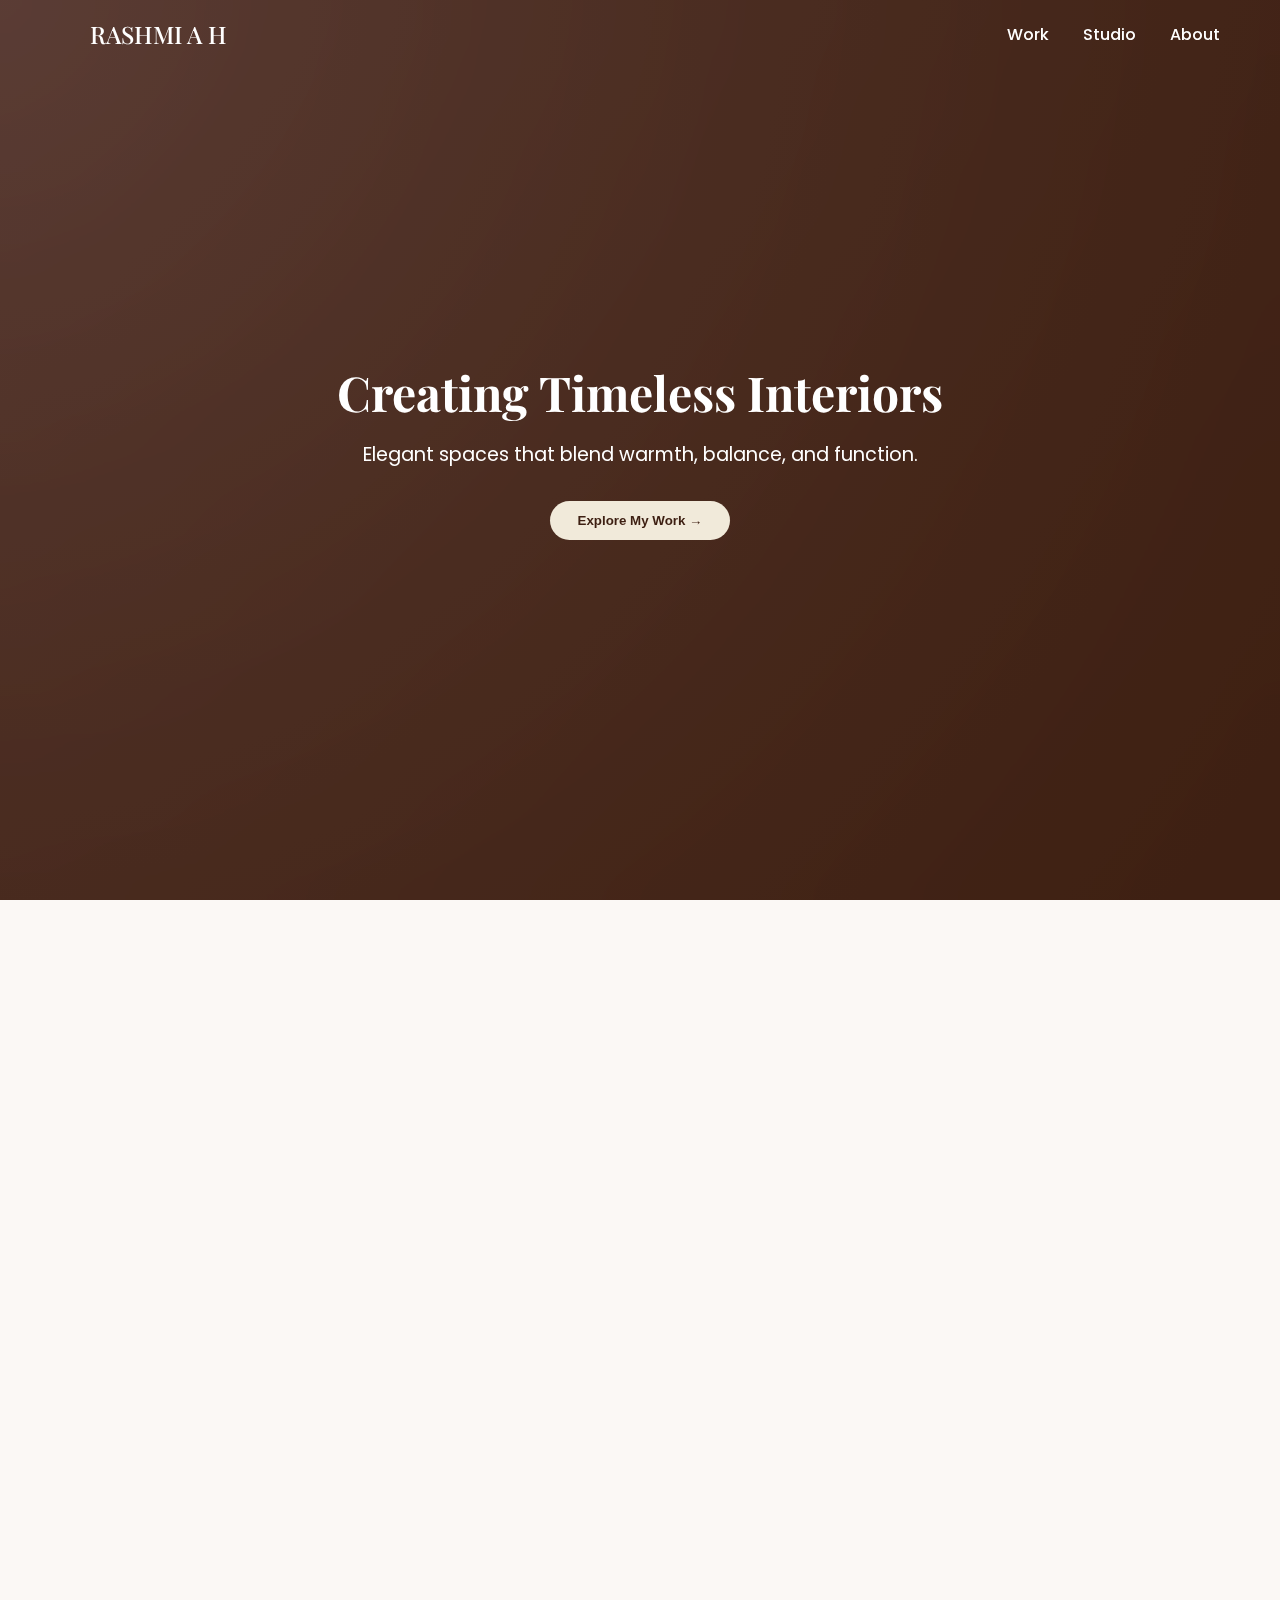
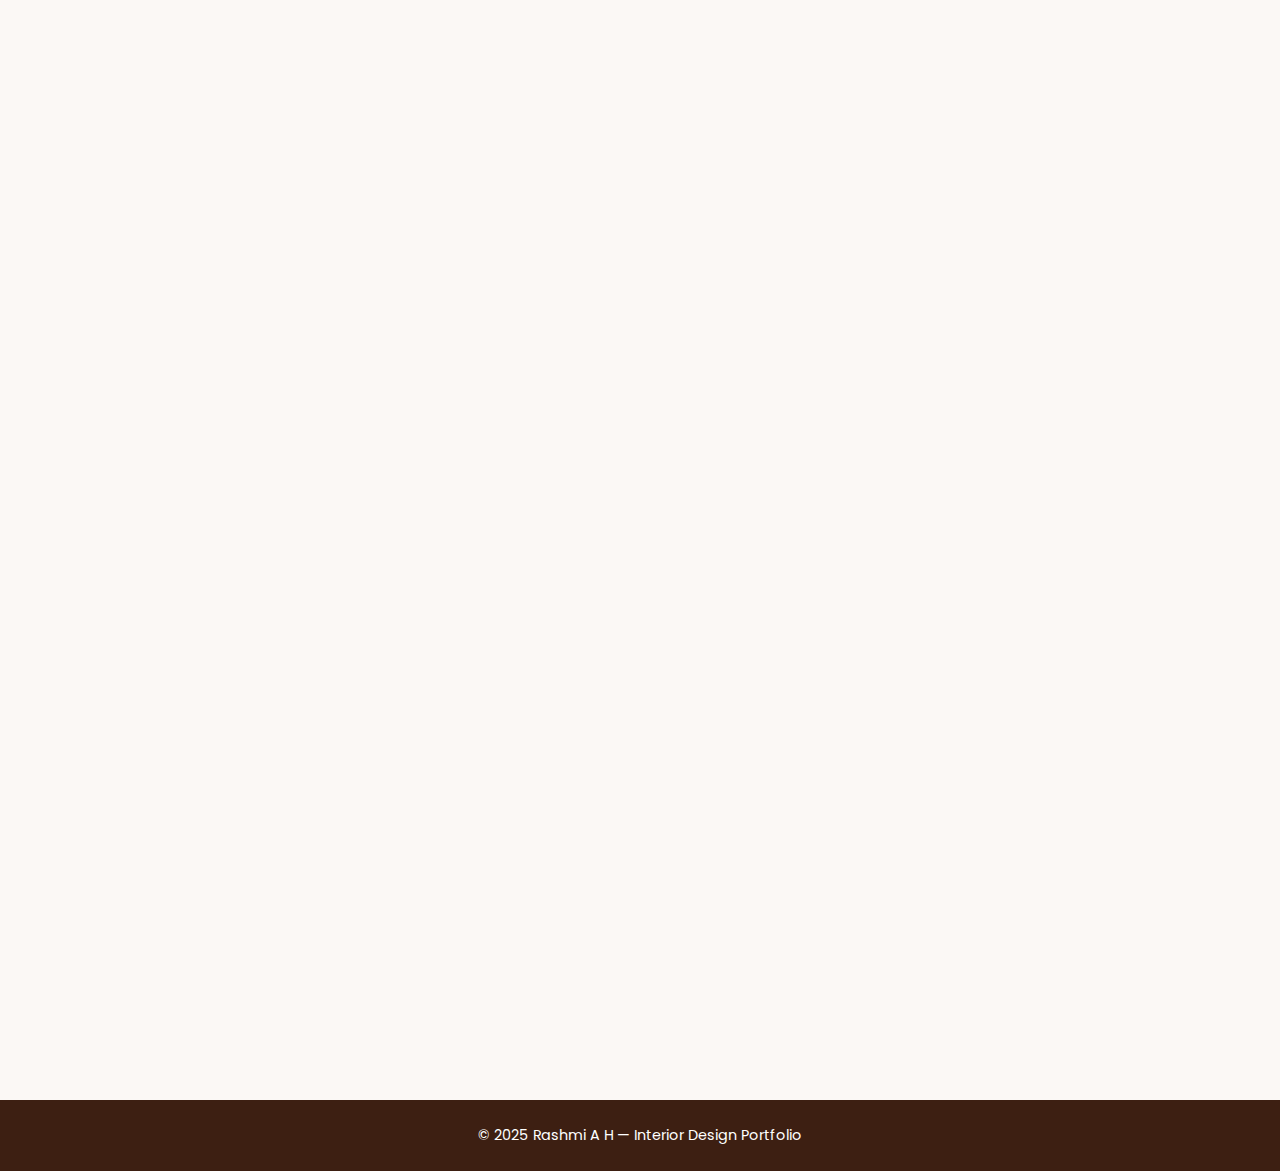
<file: index.html>
<!DOCTYPE html>
<html lang="en">
  <head>
    <meta charset="utf-8" />
    <meta name="viewport" content="width=device-width,initial-scale=1" />
    <title>Rashmi A H | Interior Design Portfolio</title>
    <link href="https://fonts.googleapis.com/css2?family=Playfair+Display:wght@400;600;700&family=Poppins:wght@300;400;500;600&display=swap" rel="stylesheet" />
    <link rel="stylesheet" href="style.css" />
  </head>

  <body>
    <header class="navbar" id="navbar">
      <a href="#home" class="brand">RASHMI A H</a>
      <nav>
        <a href="#home">Work</a>
        <a href="#studio">Studio</a>
        <a href="#about">About</a>
      </nav>
    </header>

    <!-- HERO -->
    <section id="home" class="hero fade-section">
      <div class="hero-content">
        <h1>Creating Timeless Interiors</h1>
        <p>Elegant spaces that blend warmth, balance, and function.</p>
        <button onclick="scrollToSection('studio')" class="btn-light">Explore My Work →</button>
      </div>
    </section>

    <!-- ABOUT -->
    <section id="about" class="about fade-section">
      <div class="container about-grid">
        <div class="about-img placeholder"></div>
        <div class="about-text">
          <h2>About Me</h2>
          <p>Rashmi A H is a Bangalore-based interior designer with over eight years of experience in crafting residential and boutique commercial interiors.</p>
          <p>Her philosophy lies in blending timeless aesthetics with functionality — ensuring every space feels grounded, elegant, and truly personal.</p>
        </div>
      </div>
    </section>

    <!-- STUDIO -->
    <section id="studio" class="studio fade-section">
      <div class="container">
        <h2>The Studio</h2>
        <p>Explore curated categories of design work.</p>

        <div class="studio-vertical">
  <div class="studio-block" onclick="location.href='premium.html'"><h3>Premium Designs</h3></div>
  <div class="studio-block" onclick="location.href='kitchen.html'"><h3>Kitchen Designs</h3></div>
  <div class="studio-block" onclick="location.href='living.html'"><h3>Living Spaces</h3></div>
  <div class="studio-block" onclick="location.href='bedroom.html'"><h3>Bedrooms</h3></div>
  <div class="studio-block" onclick="location.href='dining.html'"><h3>Dining Areas</h3></div>
  <div class="studio-block" onclick="location.href='bathroom.html'"><h3>Bathrooms</h3></div>
  <div class="studio-block" onclick="location.href='office.html'"><h3>Office Interiors</h3></div>
  <div class="studio-block" onclick="location.href='outdoor.html'"><h3>Outdoor Spaces</h3></div>
  <div class="studio-block" onclick="location.href='commercial.html'"><h3>Commercial Projects</h3></div>
  <div class="studio-block" onclick="location.href='furniture.html'"><h3>Custom Furniture</h3></div>
</div>

      </div>
    </section>

    <footer class="footer">
      <p>© 2025 Rashmi A H — Interior Design Portfolio</p>
    </footer>

    <script src="script.js"></script>
  </body>
</html>
</file>
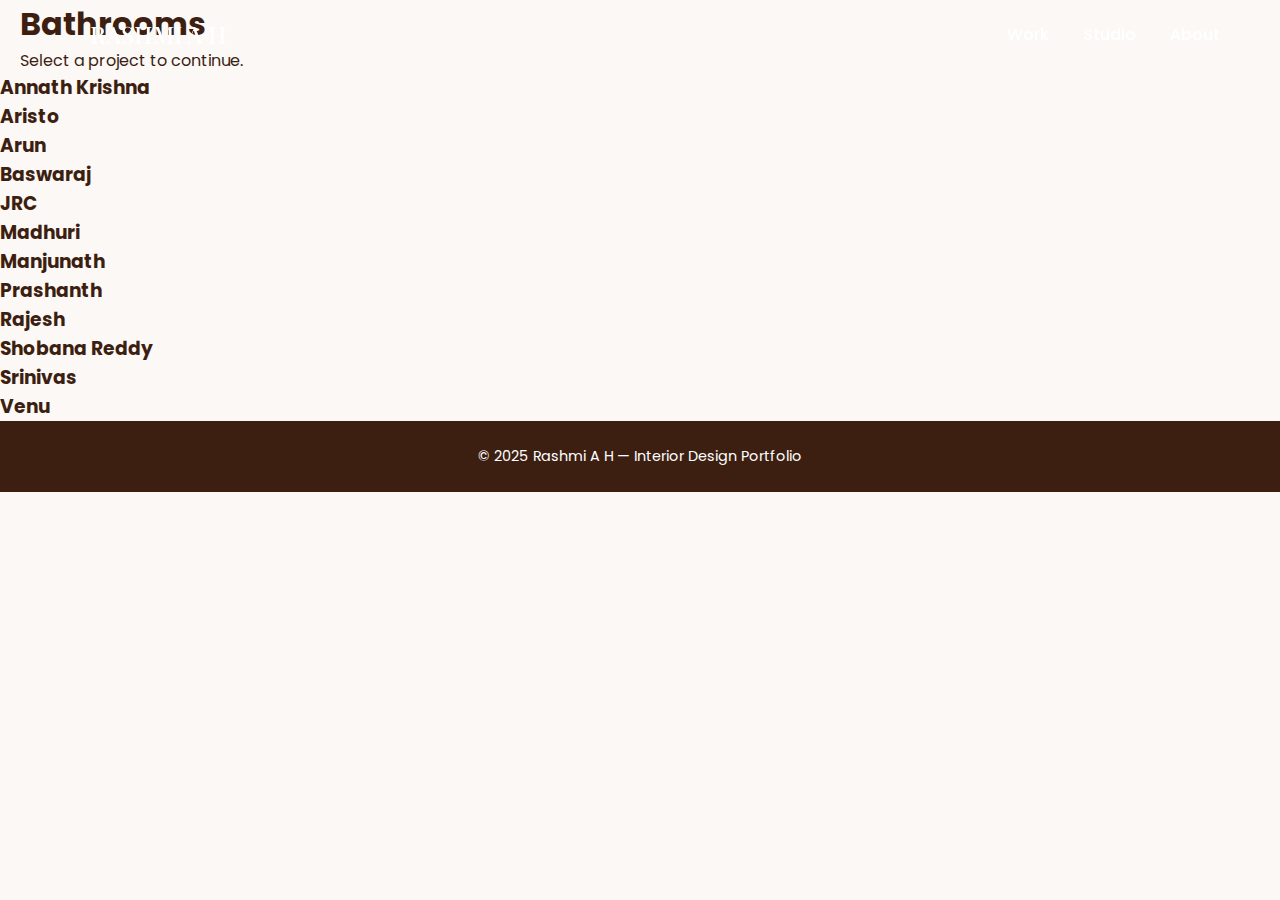
<file: bathroom.html>
<!DOCTYPE html>
<html lang="en">
<head>
<meta charset="utf-8"/>
<meta name="viewport" content="width=device-width,initial-scale=1"/>
<title>Bathrooms — Rashmi A H</title>
<link rel="stylesheet" href="style.css"/>
<link href="https://fonts.googleapis.com/css2?family=Playfair+Display:wght@400;600;700&family=Poppins:wght@300;400;500;600&display=swap" rel="stylesheet"/>
</head>

<body>
<header class="navbar" id="navbar">
  <a href="index.html" class="brand">RASHMI A H</a>
  <nav>
    <a href="index.html#home">Work</a>
    <a href="index.html#studio">Studio</a>
    <a href="index.html#about">About</a>
  </nav>
</header>

<section class="page-hero hero-small fade-section">
  <div class="hero-content">
    <h1>Bathrooms</h1>
    <p>Select a project to continue.</p>
  </div>
</section>

<main class="container fade-section">
<section class="projects-grid">

<article class="project-card" onclick="location.href='projectdetails.html?category=bathroom&project=AnnathKrishna'"><div class="project-thumb placeholder"></div><h3>Annath Krishna</h3></article>
<article class="project-card" onclick="location.href='projectdetails.html?category=bathroom&project=Aristo'"><div class="project-thumb placeholder"></div><h3>Aristo</h3></article>
<article class="project-card" onclick="location.href='projectdetails.html?category=bathroom&project=Arun'"><div class="project-thumb placeholder"></div><h3>Arun</h3></article>
<article class="project-card" onclick="location.href='projectdetails.html?category=bathroom&project=Baswaraj'"><div class="project-thumb placeholder"></div><h3>Baswaraj</h3></article>
<article class="project-card" onclick="location.href='projectdetails.html?category=bathroom&project=JRC'"><div class="project-thumb placeholder"></div><h3>JRC</h3></article>
<article class="project-card" onclick="location.href='projectdetails.html?category=bathroom&project=Madhuri'"><div class="project-thumb placeholder"></div><h3>Madhuri</h3></article>
<article class="project-card" onclick="location.href='projectdetails.html?category=bathroom&project=Manjunath'"><div class="project-thumb placeholder"></div><h3>Manjunath</h3></article>
<article class="project-card" onclick="location.href='projectdetails.html?category=bathroom&project=Prashanth'"><div class="project-thumb placeholder"></div><h3>Prashanth</h3></article>
<article class="project-card" onclick="location.href='projectdetails.html?category=bathroom&project=Rajesh'"><div class="project-thumb placeholder"></div><h3>Rajesh</h3></article>
<article class="project-card" onclick="location.href='projectdetails.html?category=bathroom&project=ShobanaReddy'"><div class="project-thumb placeholder"></div><h3>Shobana Reddy</h3></article>
<article class="project-card" onclick="location.href='projectdetails.html?category=bathroom&project=Srinivas'"><div class="project-thumb placeholder"></div><h3>Srinivas</h3></article>
<article class="project-card" onclick="location.href='projectdetails.html?category=bathroom&project=Venu'"><div class="project-thumb placeholder"></div><h3>Venu</h3></article>

</section>
</main>

<footer class="footer">
<p>© 2025 Rashmi A H — Interior Design Portfolio</p>
</footer>
<script src="script.js"></script>
</body>
</html>
</file>
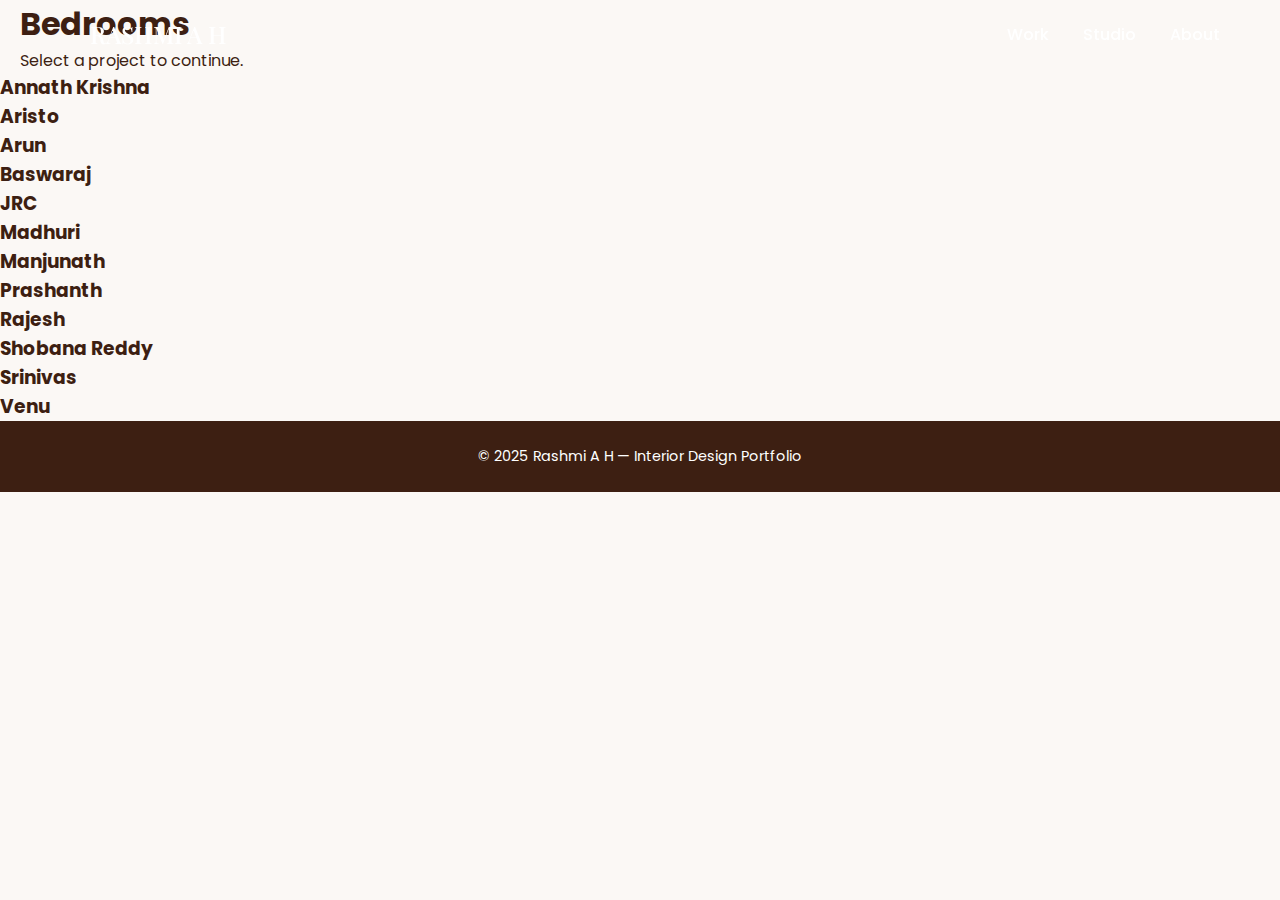
<file: bedroom.html>
<!DOCTYPE html>
<html lang="en">
<head>
<meta charset="utf-8"/>
<meta name="viewport" content="width=device-width,initial-scale=1"/>
<title>Bedrooms — Rashmi A H</title>
<link rel="stylesheet" href="style.css"/>
<link href="https://fonts.googleapis.com/css2?family=Playfair+Display:wght@400;600;700&family=Poppins:wght@300;400;500;600&display=swap" rel="stylesheet"/>
</head>

<body>
<header class="navbar" id="navbar">
  <a href="index.html" class="brand">RASHMI A H</a>
  <nav>
    <a href="index.html#home">Work</a>
    <a href="index.html#studio">Studio</a>
    <a href="index.html#about">About</a>
  </nav>
</header>

<section class="page-hero hero-small fade-section">
  <div class="hero-content">
    <h1>Bedrooms</h1>
    <p>Select a project to continue.</p>
  </div>
</section>

<main class="container fade-section">
<section class="projects-grid">

<article class="project-card" onclick="location.href='projectdetails.html?category=bedroom&project=AnnathKrishna'"><div class="project-thumb placeholder"></div><h3>Annath Krishna</h3></article>
<article class="project-card" onclick="location.href='projectdetails.html?category=bedroom&project=Aristo'"><div class="project-thumb placeholder"></div><h3>Aristo</h3></article>
<article class="project-card" onclick="location.href='projectdetails.html?category=bedroom&project=Arun'"><div class="project-thumb placeholder"></div><h3>Arun</h3></article>
<article class="project-card" onclick="location.href='projectdetails.html?category=bedroom&project=Baswaraj'"><div class="project-thumb placeholder"></div><h3>Baswaraj</h3></article>
<article class="project-card" onclick="location.href='projectdetails.html?category=bedroom&project=JRC'"><div class="project-thumb placeholder"></div><h3>JRC</h3></article>
<article class="project-card" onclick="location.href='projectdetails.html?category=bedroom&project=Madhuri'"><div class="project-thumb placeholder"></div><h3>Madhuri</h3></article>
<article class="project-card" onclick="location.href='projectdetails.html?category=bedroom&project=Manjunath'"><div class="project-thumb placeholder"></div><h3>Manjunath</h3></article>
<article class="project-card" onclick="location.href='projectdetails.html?category=bedroom&project=Prashanth'"><div class="project-thumb placeholder"></div><h3>Prashanth</h3></article>
<article class="project-card" onclick="location.href='projectdetails.html?category=bedroom&project=Rajesh'"><div class="project-thumb placeholder"></div><h3>Rajesh</h3></article>
<article class="project-card" onclick="location.href='projectdetails.html?category=bedroom&project=ShobanaReddy'"><div class="project-thumb placeholder"></div><h3>Shobana Reddy</h3></article>
<article class="project-card" onclick="location.href='projectdetails.html?category=bedroom&project=Srinivas'"><div class="project-thumb placeholder"></div><h3>Srinivas</h3></article>
<article class="project-card" onclick="location.href='projectdetails.html?category=bedroom&project=Venu'"><div class="project-thumb placeholder"></div><h3>Venu</h3></article>

</section>
</main>

<footer class="footer">
<p>© 2025 Rashmi A H — Interior Design Portfolio</p>
</footer>
<script src="script.js"></script>
</body>
</html>
</file>
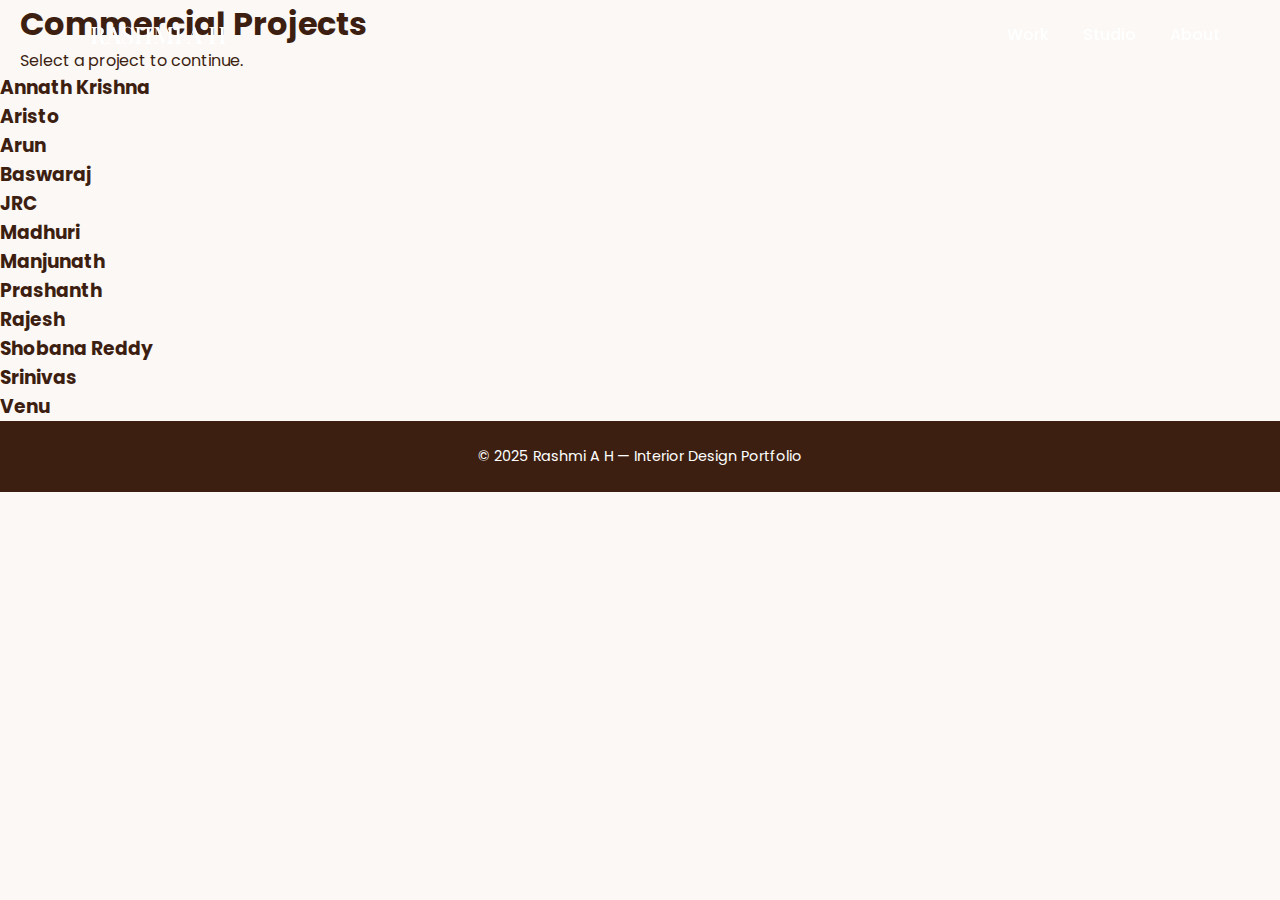
<file: commercial.html>
<!DOCTYPE html>
<html lang="en">
<head>
<meta charset="utf-8"/>
<meta name="viewport" content="width=device-width,initial-scale=1"/>
<title>Commercial Projects — Rashmi A H</title>
<link rel="stylesheet" href="style.css"/>
<link href="https://fonts.googleapis.com/css2?family=Playfair+Display:wght@400;600;700&family=Poppins:wght@300;400;500;600&display=swap" rel="stylesheet"/>
</head>

<body>
<header class="navbar" id="navbar">
  <a href="index.html" class="brand">RASHMI A H</a>
  <nav>
    <a href="index.html#home">Work</a>
    <a href="index.html#studio">Studio</a>
    <a href="index.html#about">About</a>
  </nav>
</header>

<section class="page-hero hero-small fade-section">
  <div class="hero-content">
    <h1>Commercial Projects</h1>
    <p>Select a project to continue.</p>
  </div>
</section>

<main class="container fade-section">
<section class="projects-grid">

<article class="project-card" onclick="location.href='projectdetails.html?category=commercial&project=AnnathKrishna'"><div class="project-thumb placeholder"></div><h3>Annath Krishna</h3></article>
<article class="project-card" onclick="location.href='projectdetails.html?category=commercial&project=Aristo'"><div class="project-thumb placeholder"></div><h3>Aristo</h3></article>
<article class="project-card" onclick="location.href='projectdetails.html?category=commercial&project=Arun'"><div class="project-thumb placeholder"></div><h3>Arun</h3></article>
<article class="project-card" onclick="location.href='projectdetails.html?category=commercial&project=Baswaraj'"><div class="project-thumb placeholder"></div><h3>Baswaraj</h3></article>
<article class="project-card" onclick="location.href='projectdetails.html?category=commercial&project=JRC'"><div class="project-thumb placeholder"></div><h3>JRC</h3></article>
<article class="project-card" onclick="location.href='projectdetails.html?category=commercial&project=Madhuri'"><div class="project-thumb placeholder"></div><h3>Madhuri</h3></article>
<article class="project-card" onclick="location.href='projectdetails.html?category=commercial&project=Manjunath'"><div class="project-thumb placeholder"></div><h3>Manjunath</h3></article>
<article class="project-card" onclick="location.href='projectdetails.html?category=commercial&project=Prashanth'"><div class="project-thumb placeholder"></div><h3>Prashanth</h3></article>
<article class="project-card" onclick="location.href='projectdetails.html?category=commercial&project=Rajesh'"><div class="project-thumb placeholder"></div><h3>Rajesh</h3></article>
<article class="project-card" onclick="location.href='projectdetails.html?category=commercial&project=ShobanaReddy'"><div class="project-thumb placeholder"></div><h3>Shobana Reddy</h3></article>
<article class="project-card" onclick="location.href='projectdetails.html?category=commercial&project=Srinivas'"><div class="project-thumb placeholder"></div><h3>Srinivas</h3></article>
<article class="project-card" onclick="location.href='projectdetails.html?category=commercial&project=Venu'"><div class="project-thumb placeholder"></div><h3>Venu</h3></article>

</section>
</main>

<footer class="footer">
<p>© 2025 Rashmi A H — Interior Design Portfolio</p>
</footer>
<script src="script.js"></script>
</body>
</html>
</file>
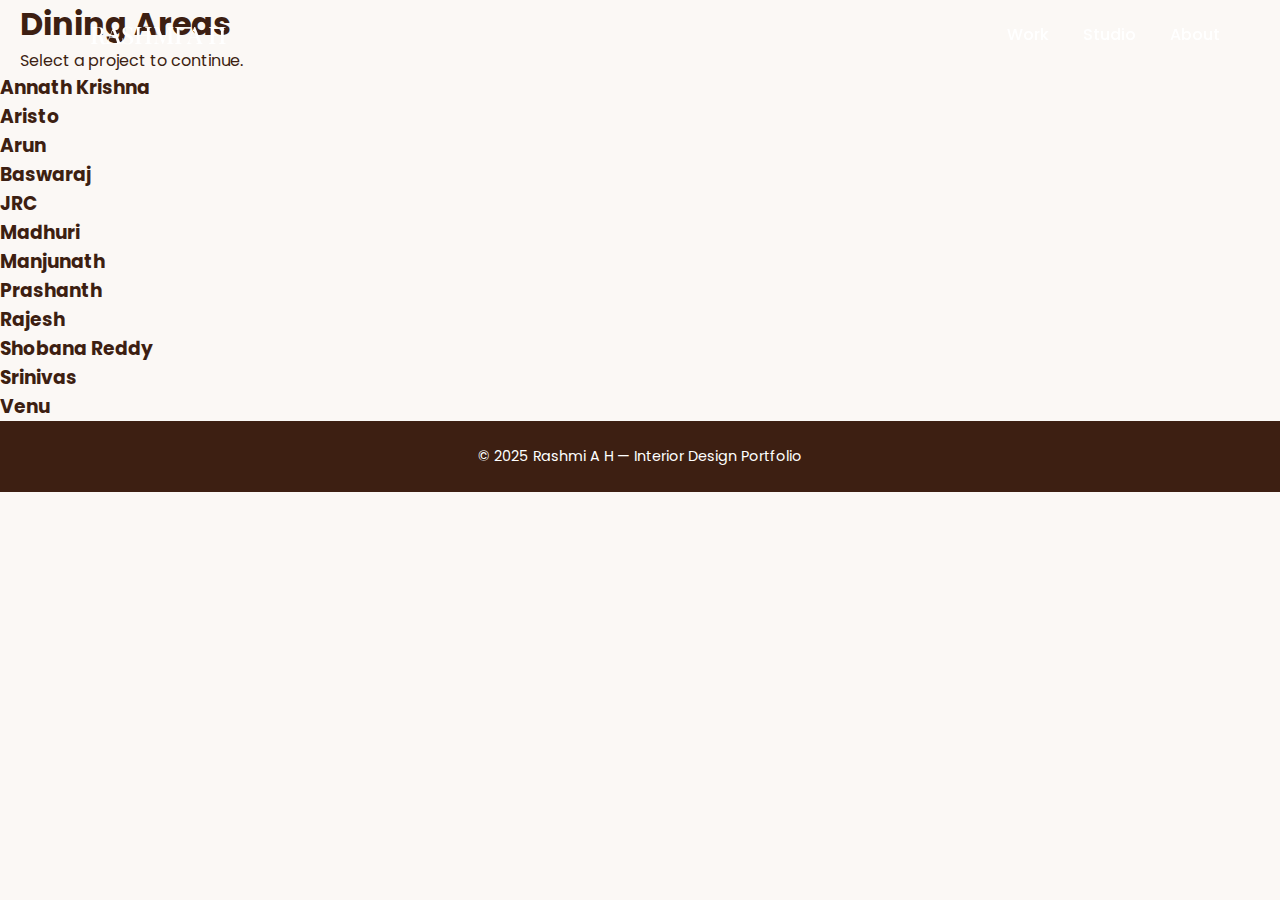
<file: dining.html>
<!DOCTYPE html>
<html lang="en">
<head>
<meta charset="utf-8"/>
<meta name="viewport" content="width=device-width,initial-scale=1"/>
<title>Dining Areas — Rashmi A H</title>
<link rel="stylesheet" href="style.css"/>
<link href="https://fonts.googleapis.com/css2?family=Playfair+Display:wght@400;600;700&family=Poppins:wght@300;400;500;600&display=swap" rel="stylesheet"/>
</head>

<body>
<header class="navbar" id="navbar">
  <a href="index.html" class="brand">RASHMI A H</a>
  <nav>
    <a href="index.html#home">Work</a>
    <a href="index.html#studio">Studio</a>
    <a href="index.html#about">About</a>
  </nav>
</header>

<section class="page-hero hero-small fade-section">
  <div class="hero-content">
    <h1>Dining Areas</h1>
    <p>Select a project to continue.</p>
  </div>
</section>

<main class="container fade-section">
<section class="projects-grid">

<article class="project-card" onclick="location.href='projectdetails.html?category=dining&project=AnnathKrishna'"><div class="project-thumb placeholder"></div><h3>Annath Krishna</h3></article>
<article class="project-card" onclick="location.href='projectdetails.html?category=dining&project=Aristo'"><div class="project-thumb placeholder"></div><h3>Aristo</h3></article>
<article class="project-card" onclick="location.href='projectdetails.html?category=dining&project=Arun'"><div class="project-thumb placeholder"></div><h3>Arun</h3></article>
<article class="project-card" onclick="location.href='projectdetails.html?category=dining&project=Baswaraj'"><div class="project-thumb placeholder"></div><h3>Baswaraj</h3></article>
<article class="project-card" onclick="location.href='projectdetails.html?category=dining&project=JRC'"><div class="project-thumb placeholder"></div><h3>JRC</h3></article>
<article class="project-card" onclick="location.href='projectdetails.html?category=dining&project=Madhuri'"><div class="project-thumb placeholder"></div><h3>Madhuri</h3></article>
<article class="project-card" onclick="location.href='projectdetails.html?category=dining&project=Manjunath'"><div class="project-thumb placeholder"></div><h3>Manjunath</h3></article>
<article class="project-card" onclick="location.href='projectdetails.html?category=dining&project=Prashanth'"><div class="project-thumb placeholder"></div><h3>Prashanth</h3></article>
<article class="project-card" onclick="location.href='projectdetails.html?category=dining&project=Rajesh'"><div class="project-thumb placeholder"></div><h3>Rajesh</h3></article>
<article class="project-card" onclick="location.href='projectdetails.html?category=dining&project=ShobanaReddy'"><div class="project-thumb placeholder"></div><h3>Shobana Reddy</h3></article>
<article class="project-card" onclick="location.href='projectdetails.html?category=dining&project=Srinivas'"><div class="project-thumb placeholder"></div><h3>Srinivas</h3></article>
<article class="project-card" onclick="location.href='projectdetails.html?category=dining&project=Venu'"><div class="project-thumb placeholder"></div><h3>Venu</h3></article>

</section>
</main>

<footer class="footer">
<p>© 2025 Rashmi A H — Interior Design Portfolio</p>
</footer>
<script src="script.js"></script>
</body>
</html>
</file>
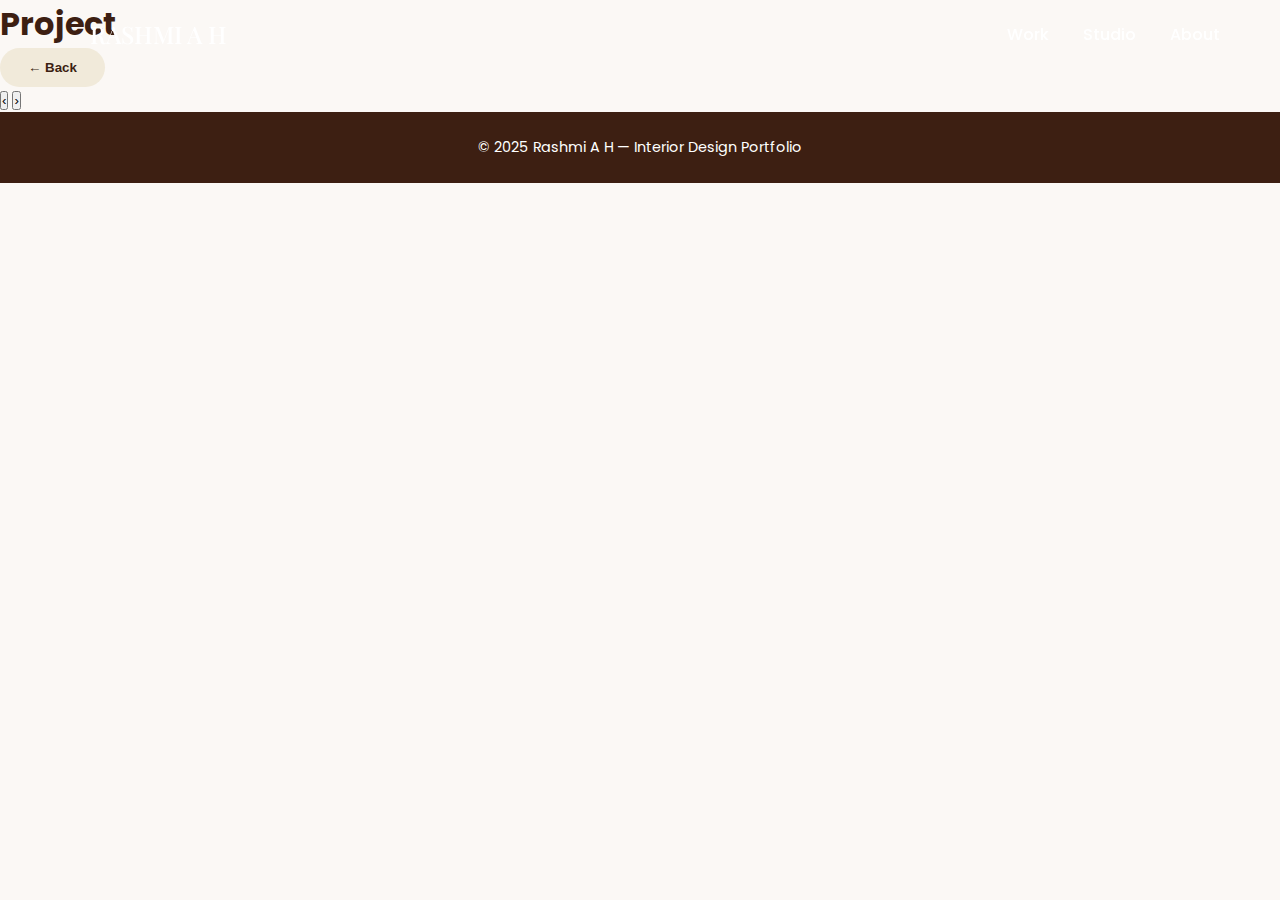
<file: projectdetails.html>
<!DOCTYPE html>
<html lang="en">
<head>
  <meta charset="utf-8" />
  <meta name="viewport" content="width=device-width,initial-scale=1" />
  <title>Project — Rashmi A H</title>

  <link href="https://fonts.googleapis.com/css2?family=Playfair+Display:wght@400;600;700&family=Poppins:wght@300;400;500;600&display=swap" rel="stylesheet" />
  <link rel="stylesheet" href="style.css" />
</head>

<body>
  <!-- NAVBAR -->
  <header class="navbar" id="navbar">
    <a href="index.html" class="brand">RASHMI A H</a>
    <nav>
      <a href="index.html#home">Work</a>
      <a href="index.html#studio">Studio</a>
      <a href="index.html#about">About</a>
    </nav>
  </header>

  <!-- PROJECT HEADER -->
<section class="page-hero hero-small fade-section">
  <div class="project-header-row">
    <div class="project-title-block">
      <h1 id="projectTitle">Project</h1>
      <p id="projectSubtitle"></p>
    </div>

    <button class="btn-light back-btn-right" id="backButton">← Back</button>
  </div>
</section>


  <!-- PROJECT VIEWER -->
  <main class="container project-page fade-section">

    <section class="project-gallery">

      <!-- SLIDER -->
      <div class="slider" id="slider">
        <div class="slides" id="slides"></div>

        <button class="slide-arrow prev" onclick="prevSlide()">‹</button>
        <button class="slide-arrow next" onclick="nextSlide()">›</button>
      </div>

      <!-- THUMBNAILS -->
      <div class="thumbs" id="thumbs"></div>

    </section>

  </main>

  <!-- FOOTER -->
  <footer class="footer">
    <p>© 2025 Rashmi A H — Interior Design Portfolio</p>
  </footer>

  <script src="script.js"></script>
</body>
</html>
</file>
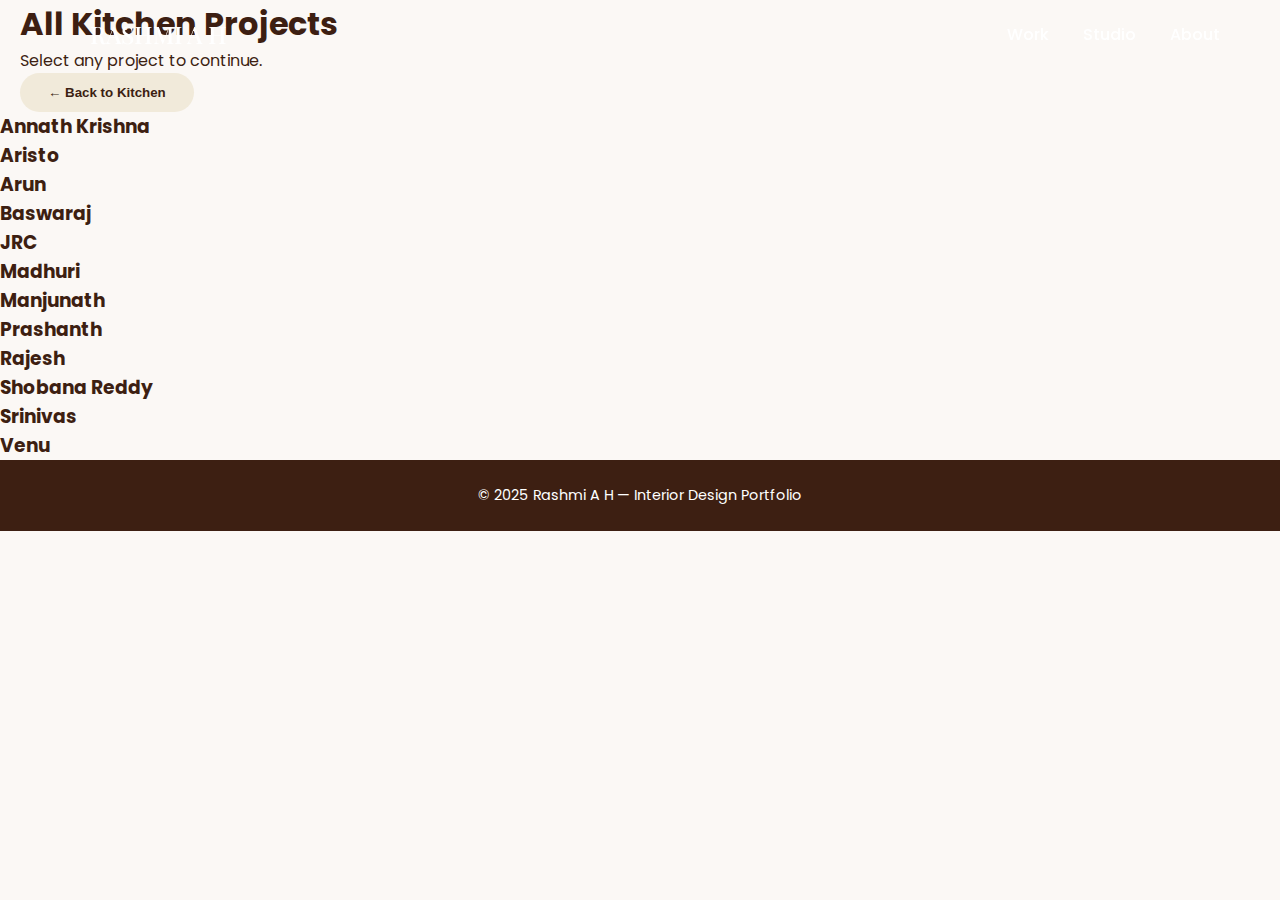
<file: projects.html>
<!DOCTYPE html>
<html lang="en">
<head>
  <meta charset="utf-8" />
  <meta name="viewport" content="width=device-width,initial-scale=1" />
  <title>Projects — Rashmi A H</title>

  <link href="https://fonts.googleapis.com/css2?family=Playfair+Display:wght@400;600;700&family=Poppins:wght@300;400;500;600&display=swap" rel="stylesheet" />
  <link rel="stylesheet" href="style.css" />
</head>

<body>
  <header class="navbar" id="navbar">
    <a href="index.html" class="brand">RASHMI A H</a>
    <nav>
      <a href="index.html#home">Work</a>
      <a href="index.html#studio">Studio</a>
      <a href="index.html#about">About</a>
    </nav>
  </header>

  <section class="page-hero hero-small fade-section">
    <div class="hero-content">
      <h1>All Kitchen Projects</h1>
      <p>Select any project to continue.</p>
      <button class="btn-light" onclick="location.href='kitchen.html'">← Back to Kitchen</button>
    </div>
  </section>

  <main class="container fade-section">
    <section class="projects-grid">
<article class="project-card" onclick="location.href='projectdetails.html?category=kitchen&project=AnnathKrishna'">
  <div class="project-thumb placeholder"></div>
  <h3>Annath Krishna</h3>
</article>

<article class="project-card" onclick="location.href='projectdetails.html?category=kitchen&project=Aristo'">
  <div class="project-thumb placeholder"></div>
  <h3>Aristo</h3>
</article>

<article class="project-card" onclick="location.href='projectdetails.html?category=kitchen&project=Arun'">
  <div class="project-thumb placeholder"></div>
  <h3>Arun</h3>
</article>

<article class="project-card" onclick="location.href='projectdetails.html?category=kitchen&project=Baswaraj'">
  <div class="project-thumb placeholder"></div>
  <h3>Baswaraj</h3>
</article>

<article class="project-card" onclick="location.href='projectdetails.html?category=kitchen&project=JRC'">
  <div class="project-thumb placeholder"></div>
  <h3>JRC</h3>
</article>

<article class="project-card" onclick="location.href='projectdetails.html?category=kitchen&project=Madhuri'">
  <div class="project-thumb placeholder"></div>
  <h3>Madhuri</h3>
</article>

<article class="project-card" onclick="location.href='projectdetails.html?category=kitchen&project=Manjunath'">
  <div class="project-thumb placeholder"></div>
  <h3>Manjunath</h3>
</article>

<article class="project-card" onclick="location.href='projectdetails.html?category=kitchen&project=Prashanth'">
  <div class="project-thumb placeholder"></div>
  <h3>Prashanth</h3>
</article>

<article class="project-card" onclick="location.href='projectdetails.html?category=kitchen&project=Rajesh'">
  <div class="project-thumb placeholder"></div>
  <h3>Rajesh</h3>
</article>

<article class="project-card" onclick="location.href='projectdetails.html?category=kitchen&project=ShobanaReddy'">
  <div class="project-thumb placeholder"></div>
  <h3>Shobana Reddy</h3>
</article>

<article class="project-card" onclick="location.href='projectdetails.html?category=kitchen&project=Srinivas'">
  <div class="project-thumb placeholder"></div>
  <h3>Srinivas</h3>
</article>

<article class="project-card" onclick="location.href='projectdetails.html?category=kitchen&project=Venu'">
  <div class="project-thumb placeholder"></div>
  <h3>Venu</h3>
</article>


    </section>
  </main>

  <footer class="footer">
    <p>© 2025 Rashmi A H — Interior Design Portfolio</p>
  </footer>

  <script src="script.js"></script>
</body>
</html>
</file>
<file: style.css>
/* ---------- existing variables & core theme ---------- */
:root {
  --espresso: #3d1f12;
  --mahogany: #584738;
  --light-brown: #98755b;
  --milk: #f1eada;
  --offwhite: #fbf8f5;
  --white: #ffffff;
}

/* reset & base */
*{box-sizing:border-box;margin:0;padding:0}
body{font-family:"Poppins",sans-serif;color:var(--espresso);background-color:var(--offwhite);scroll-behavior:smooth}

/* NAV */
.navbar{position:fixed;top:0;width:100%;display:flex;justify-content:space-between;align-items:center;padding:18px 60px;z-index:50;transition:background .4s,box-shadow .3s;background:transparent}
.navbar.scrolled{background:rgba(61,31,18,.8);backdrop-filter:blur(12px);box-shadow:0 2px 10px rgba(0,0,0,.3)}
.navbar a{color:var(--white);text-decoration:none;font-weight:500;margin-left:30px;transition:color .3s}
.navbar a:hover{color:var(--light-brown)}
.brand{font-family:"Playfair Display",serif;font-size:1.5rem;font-weight:600;color:var(--white)}

/* HERO */
.hero{background:radial-gradient(circle at top left, rgba(152,117,91,.2), rgba(61,31,18,.85)), linear-gradient(130deg,#4b2e2b 0%,#3d1f12 85%);height:100vh;display:flex;justify-content:center;align-items:center;color:var(--white);text-align:center;position:relative;overflow:hidden}
.hero::after{content:"";position:absolute;inset:0;backdrop-filter:blur(20px);opacity:.6}
.hero-content{position:relative;z-index:2;max-width:700px;padding:0 20px}
.hero h1{font-family:"Playfair Display",serif;font-size:3rem;margin-bottom:1rem}
.hero p{font-size:1.2rem;margin-bottom:2rem}
.btn-light{background:var(--milk);color:var(--espresso);border:none;padding:12px 28px;border-radius:40px;font-weight:600;cursor:pointer;transition:.3s}
.btn-light:hover{background:var(--light-brown);color:var(--white)}

/* ABOUT */
.about{background:var(--milk);padding:100px 20px}
.about-grid{display:grid;grid-template-columns:1fr 1fr;align-items:center;gap:50px;max-width:1100px;margin:auto}
.about-img{aspect-ratio:4/5;border-radius:14px;background:linear-gradient(135deg,#b9a899,#e9dfd0)}
.about-text h2{font-family:"Playfair Display",serif;font-size:2.3rem;margin-bottom:20px}
.about-text p{font-size:1.05rem;line-height:1.7;margin-bottom:14px}

/* STUDIO */
.studio{background-color:#f7f3ef;padding:100px 20px;text-align:center}
.studio h2{font-family:"Playfair Display",serif;font-size:2.1rem;margin-bottom:10px}
.studio p{color:var(--mahogany);margin-bottom:40px}
.studio-vertical{display:flex;flex-direction:column;gap:25px;align-items:center}
.studio-block{width:100%;max-width:900px;height:200px;background:var(--light-brown);border-radius:14px;color:white;display:flex;align-items:center;justify-content:center;cursor:pointer;position:relative;transition:transform .3s,background .3s;font-family:"Playfair Display",serif}
.studio-block::before{content:"";position:absolute;inset:0;background:rgba(0,0,0,.1);border-radius:14px;transition:opacity .3s}
.studio-block:hover{background:var(--mahogany);transform:translateY(-5px)}
.studio-block:hover::before{opacity:0}
.studio-block h3{position:relative;z-index:2;font-size:1.4rem}

/* FOOTER */
.footer{background-color:var(--espresso);color:var(--white);text-align:center;padding:25px;font-size:.9rem}

/* FADE-IN */
.fade-section{opacity:0;transform:translateY(40px);transition:opacity .8s ease,transform .8s ease}
.fade-section.visible{opacity:1;transform:translateY(0)}



/* =====================================================
      ✔ TRUE PINTEREST MASONRY (FINAL, CLEAN)
      ✔ JS-driven
      ✔ No flicker, no jumps
      ✔ Middle-blur until fully loaded
===================================================== */

.masonry-container {
  width: 100%;
  max-width: 1200px;
  margin: auto;
  position: relative;
  column-gap: 20px;
}

.masonry-column {
  display: flex;
  flex-direction: column;
  gap: 20px;
}

/* Blur-up images */
.masonry-img {
  width: 100%;
  border-radius: 12px;
  cursor: pointer;
  background: #f2f2f2;
  opacity: 0;
  filter: blur(12px);
  transition: opacity .35s ease, filter .35s ease, transform .25s ease;
}

.masonry-img.loaded {
  opacity: 1;
  filter: blur(0);
}

.masonry-img:hover {
  transform: scale(1.02);
}

/* Responsive → JS reads these values */
@media (min-width: 901px) {
  .masonry-container { --columns: 3; }
}
@media (max-width: 900px) and (min-width: 601px) {
  .masonry-container { --columns: 2; }
}
@media (max-width: 600px) {
  .masonry-container { --columns: 1; }
}



/* =====================================================
   FULLSCREEN VIEWER
===================================================== */

#fullscreenModal {
  position: fixed;
  inset: 0;
  width: 100vw;
  height: 100vh;
  background: rgba(0,0,0,0.85);
  display: none;
  justify-content: center;
  align-items: center;
  z-index: 9999;
}

#fullscreenModal img {
  max-width: 90%;
  max-height: 90%;
  border-radius: 12px;
}
</file>
